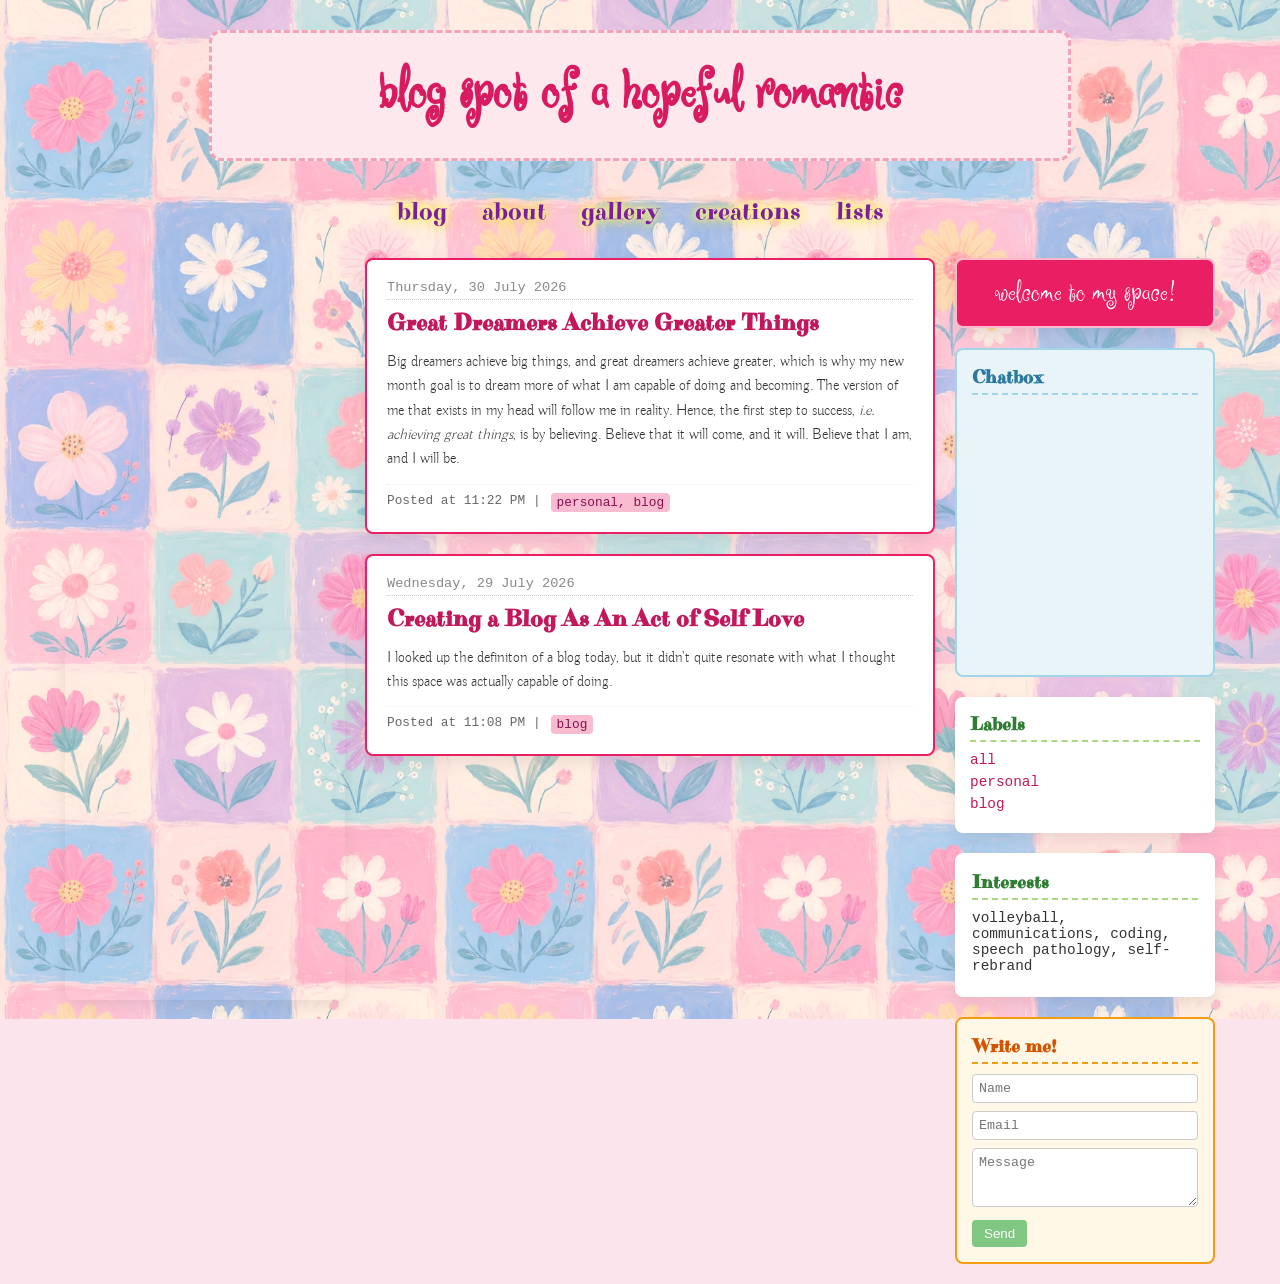
<file: index.html>
<!DOCTYPE html>
<html lang="en">
<head>
  <meta charset="UTF-8">
  <meta name="viewport" content="width=device-width, initial-scale=1.0">
  <title>blog spot of a hopeful romantic</title>
  <link rel="preconnect" href="https://fonts.googleapis.com">
  <link rel="preconnect" href="https://fonts.gstatic.com" crossorigin>
  <link href="https://fonts.googleapis.com/css2?family=Buda:wght@300&family=Butterfly+Kids&family=Griffy&family=Purple+Purse&family=Ruge+Boogie&display=swap" rel="stylesheet">
  <link rel="stylesheet" href="style.css">
</head>
<body>

  <div class="container">
    
    <!-- HEADER -->
    <header>
      <h1>blog spot of a hopeful romantic</h1>
      <p><!-- blog description --></p>
    </header>

    <!-- FLOATING NAVIGATION BAR -->
    <nav class="blog-nav">
      <a href="index.html" class="nav-link">blog</a>
      <a href="about.html" class="nav-link">about</a>
      <a href="gallery.html" class="nav-link">gallery</a>
      <a href="creations.html" class="nav-link">creations</a>
      <a href="lists.html" class="nav-link">lists</a>
    </nav>

    <!-- 3-COLUMN LAYOUT WRAPPER -->
    <div class="content-wrapper">
      
      <!-- LEFT SIDEBAR -->
      <aside class="sidebar-left">
        <iframe 
          data-testid="embed-iframe" 
          style="border-radius:12px" 
          src="https://open.spotify.com/embed/playlist/3acLZze2hmeSQP9ghQXsfB?utm_source=generator&si=184b89d3e1dc49b6" 
          width="100%" 
          height="352" 
          frameBorder="0" 
          allowfullscreen="" 
          allow="autoplay; clipboard-write; encrypted-media; fullscreen; picture-in-picture" 
          loading="lazy">
        </iframe>

        <iframe 
          src="https://hopefulromantic.github.io/countdown/" 
          class="widget-countdown"
          frameborder="0"
          scrolling="no">
        </iframe>
      </aside>

      <!-- MAIN BLOG POSTS -->
      <main id="main-content">
        <div id="posts-container">
          <!-- Posts from posts.json load here -->
        </div>
      </main>

      <!-- RIGHT SIDEBAR WIDGETS -->
      <aside class="sidebar">
        <a href="#" class="banner-button">welcome to my space!</a>

        <div class="widget widget-chatbox">
          <h3>Chatbox</h3>
          <iframe src="https://my.cbox.ws/hopefulromantic" width="100%" height="250" frameborder="0" scrolling="auto"></iframe>
        </div>
        
        <div class="widget widget-labels">
          <h3>Labels</h3>
          <ul id="labels-list"></ul>
        </div>

        <div class="widget widget-interests">
          <h3>Interests</h3>
          <ul>
            <li>volleyball, communications, coding, speech pathology, self-rebrand</li>
          </ul>
        </div>

        <div class="widget widget-contact">
          <h3>Write me!</h3>
          <form class="contact-form" action="https://formspree.io/f/mvzepvbo" method="POST">
            <input type="text" name="name" placeholder="Name" required>
            <input type="email" name="email" placeholder="Email" required>
            <textarea name="message" rows="3" placeholder="Message" required></textarea>
            <button type="submit">Send</button>
          </form>
        </div>
      </aside>

    </div>
  </div>

  <script>
  document.addEventListener("DOMContentLoaded", function () {
    const postsContainer = document.getElementById("posts-container");
    const labelsList = document.getElementById("labels-list");

    fetch("posts.json")
      .then(response => response.json())
      .then(data => {
        const posts = data.posts || [];
        postsContainer.innerHTML = "";
        const allTags = new Set();

        posts.forEach(post => {
          if (post.tags) {
            post.tags.split(",").forEach(tag => allTags.add(tag.trim()));
          }

          const postElement = document.createElement("article");
          postElement.className = "post";
          postElement.setAttribute("data-tags", post.tags || "");

          postElement.innerHTML = `
            <div class="post-date">${post.date}</div>
            <h2>${post.title}</h2>
            <p>${post.content}</p>
            <div class="post-footer">
              Posted at ${post.time} | <a href="#" class="tag">${post.tags}</a>
            </div>
          `;

          postsContainer.appendChild(postElement);
        });

        if (labelsList) {
          labelsList.innerHTML = '<li><a href="#" data-filter="all">all</a></li>';
          allTags.forEach(tag => {
            labelsList.innerHTML += `<li><a href="#" data-filter="${tag}">${tag}</a></li>`;
          });

          labelsList.addEventListener("click", function (e) {
            if (e.target.tagName === "A") {
              e.preventDefault();
              const selectedTag = e.target.getAttribute("data-filter");
              const renderedPosts = document.querySelectorAll("article.post");

              renderedPosts.forEach(post => {
                const postTags = post.getAttribute("data-tags") 
                  ? post.getAttribute("data-tags").split(",").map(t => t.trim()) 
                  : [];

                if (selectedTag === "all" || postTags.includes(selectedTag)) {
                  post.style.display = "block";
                } else {
                  post.style.display = "none";
                }
              });
            }
          });
        }
      })
      .catch(error => console.error("Error loading JSON data:", error));
  });
  </script>

</body>
</html>
</file>
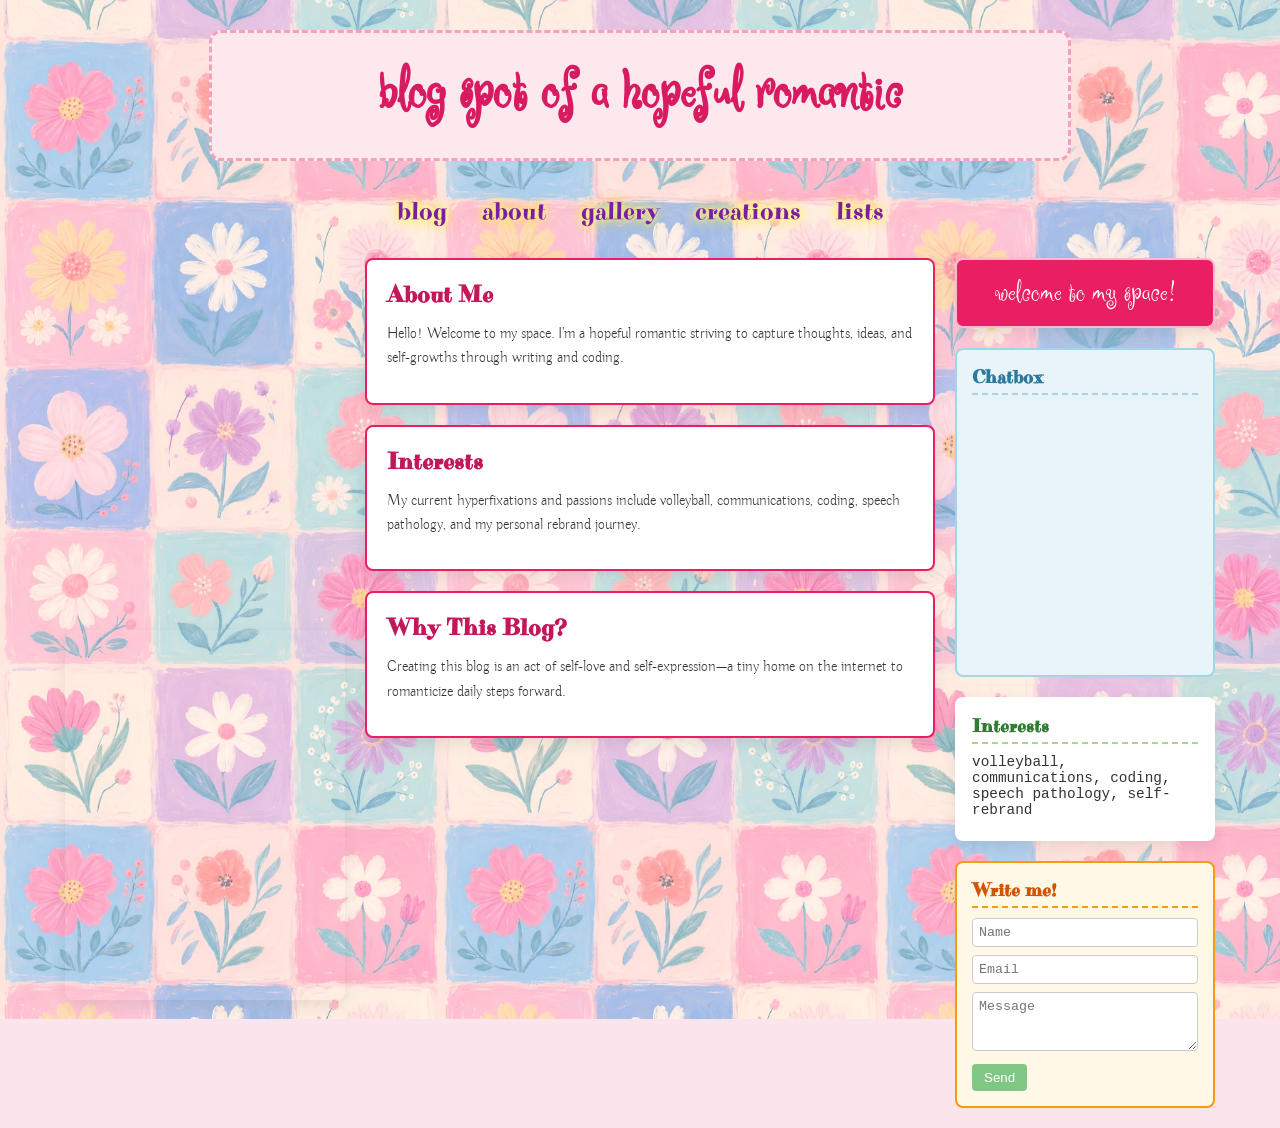
<file: about.html>
<!DOCTYPE html>
<html lang="en">
<head>
  <meta charset="UTF-8">
  <meta name="viewport" content="width=device-width, initial-scale=1.0">
  <title>about - blog spot of a hopeful romantic</title>
  <link rel="preconnect" href="https://fonts.googleapis.com">
  <link rel="preconnect" href="https://fonts.gstatic.com" crossorigin>
  <link href="https://fonts.googleapis.com/css2?family=Buda:wght@300&family=Butterfly+Kids&family=Griffy&family=Purple+Purse&family=Ruge+Boogie&display=swap" rel="stylesheet">
  <link rel="stylesheet" href="style.css">
</head>
<body>

  <div class="container">
    
    <header>
      <h1>blog spot of a hopeful romantic</h1>
      <p><!-- blog description --></p>
    </header>

    <nav class="blog-nav">
      <a href="index.html" class="nav-link">blog</a>
      <a href="about.html" class="nav-link">about</a>
      <a href="gallery.html" class="nav-link">gallery</a>
      <a href="creations.html" class="nav-link">creations</a>
      <a href="lists.html" class="nav-link">lists</a>
    </nav>

    <div class="content-wrapper">
      
      <aside class="sidebar-left">
        <iframe 
          data-testid="embed-iframe" 
          style="border-radius:12px" 
          src="https://open.spotify.com/embed/playlist/3acLZze2hmeSQP9ghQXsfB?utm_source=generator&si=184b89d3e1dc49b6" 
          width="100%" 
          height="352" 
          frameBorder="0" 
          allowfullscreen="" 
          allow="autoplay; clipboard-write; encrypted-media; fullscreen; picture-in-picture" 
          loading="lazy">
        </iframe>

        <iframe 
          src="https://hopefulromantic.github.io/countdown/" 
          class="widget-countdown"
          frameborder="0"
          scrolling="no">
        </iframe>
      </aside>

      <main id="main-content">
        <article class="post">
          <h2>About Me</h2>
          <p>Hello! Welcome to my space. I'm a hopeful romantic striving to capture thoughts, ideas, and self-growths through writing and coding.</p>
        </article>

        <article class="post">
          <h2>Interests</h2>
          <p>My current hyperfixations and passions include volleyball, communications, coding, speech pathology, and my personal rebrand journey.</p>
        </article>

        <article class="post">
          <h2>Why This Blog?</h2>
          <p>Creating this blog is an act of self-love and self-expression—a tiny home on the internet to romanticize daily steps forward.</p>
        </article>
      </main>

      <aside class="sidebar">
        <a href="#" class="banner-button">welcome to my space!</a>

        <div class="widget widget-chatbox">
          <h3>Chatbox</h3>
          <iframe src="https://my.cbox.ws/hopefulromantic" width="100%" height="250" frameborder="0" scrolling="auto"></iframe>
        </div>

        <div class="widget widget-interests">
          <h3>Interests</h3>
          <ul>
            <li>volleyball, communications, coding, speech pathology, self-rebrand</li>
          </ul>
        </div>

        <div class="widget widget-contact">
          <h3>Write me!</h3>
          <form class="contact-form" action="https://formspree.io/f/mvzepvbo" method="POST">
            <input type="text" name="name" placeholder="Name" required>
            <input type="email" name="email" placeholder="Email" required>
            <textarea name="message" rows="3" placeholder="Message" required></textarea>
            <button type="submit">Send</button>
          </form>
        </div>
      </aside>

    </div>
  </div>

</body>
</html>
</file>
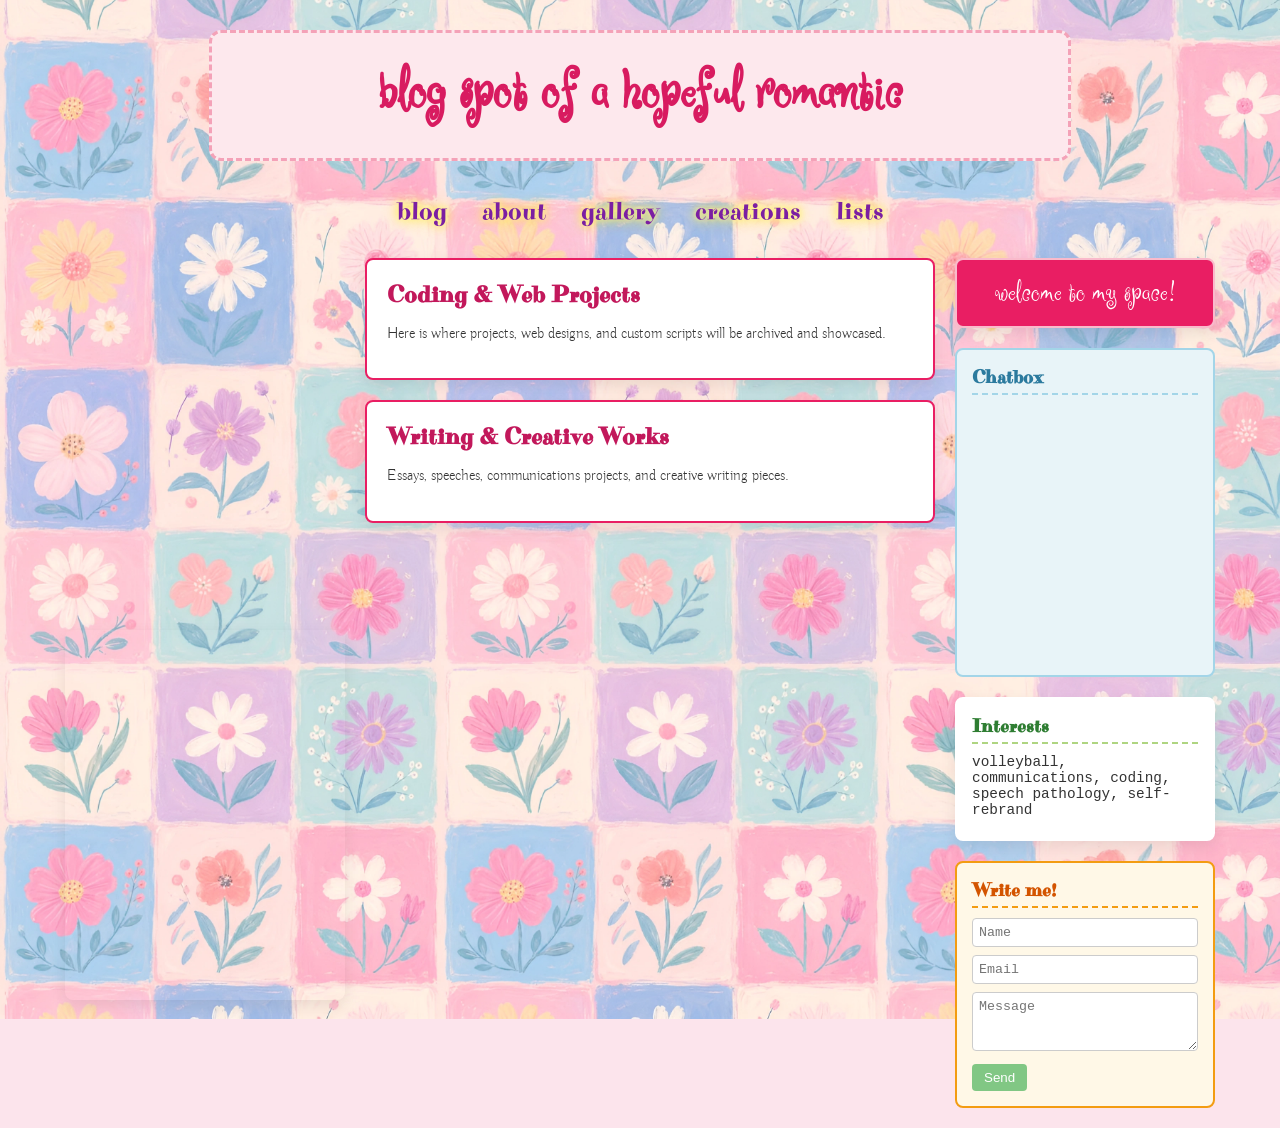
<file: creations.html>
<!DOCTYPE html>
<html lang="en">
<head>
  <meta charset="UTF-8">
  <meta name="viewport" content="width=device-width, initial-scale=1.0">
  <title>creations - blog spot of a hopeful romantic</title>
  <link rel="preconnect" href="https://fonts.googleapis.com">
  <link rel="preconnect" href="https://fonts.gstatic.com" crossorigin>
  <link href="https://fonts.googleapis.com/css2?family=Buda:wght@300&family=Butterfly+Kids&family=Griffy&family=Purple+Purse&family=Ruge+Boogie&display=swap" rel="stylesheet">
  <link rel="stylesheet" href="style.css">
</head>
<body>

  <div class="container">
    
    <header>
      <h1>blog spot of a hopeful romantic</h1>
      <p><!-- blog description --></p>
    </header>

    <nav class="blog-nav">
      <a href="index.html" class="nav-link">blog</a>
      <a href="about.html" class="nav-link">about</a>
      <a href="gallery.html" class="nav-link">gallery</a>
      <a href="creations.html" class="nav-link">creations</a>
      <a href="lists.html" class="nav-link">lists</a>
    </nav>

    <div class="content-wrapper">
      
      <aside class="sidebar-left">
        <iframe 
          data-testid="embed-iframe" 
          style="border-radius:12px" 
          src="https://open.spotify.com/embed/playlist/3acLZze2hmeSQP9ghQXsfB?utm_source=generator&si=184b89d3e1dc49b6" 
          width="100%" 
          height="352" 
          frameBorder="0" 
          allowfullscreen="" 
          allow="autoplay; clipboard-write; encrypted-media; fullscreen; picture-in-picture" 
          loading="lazy">
        </iframe>

        <iframe 
          src="https://hopefulromantic.github.io/countdown/" 
          class="widget-countdown"
          frameborder="0"
          scrolling="no">
        </iframe>
      </aside>

      <main id="main-content">
        <article class="post">
          <h2>Coding & Web Projects</h2>
          <p>Here is where projects, web designs, and custom scripts will be archived and showcased.</p>
        </article>

        <article class="post">
          <h2>Writing & Creative Works</h2>
          <p>Essays, speeches, communications projects, and creative writing pieces.</p>
        </article>
      </main>

      <aside class="sidebar">
        <a href="#" class="banner-button">welcome to my space!</a>

        <div class="widget widget-chatbox">
          <h3>Chatbox</h3>
          <iframe src="https://my.cbox.ws/hopefulromantic" width="100%" height="250" frameborder="0" scrolling="auto"></iframe>
        </div>

        <div class="widget widget-interests">
          <h3>Interests</h3>
          <ul>
            <li>volleyball, communications, coding, speech pathology, self-rebrand</li>
          </ul>
        </div>

        <div class="widget widget-contact">
          <h3>Write me!</h3>
          <form class="contact-form" action="https://formspree.io/f/mvzepvbo" method="POST">
            <input type="text" name="name" placeholder="Name" required>
            <input type="email" name="email" placeholder="Email" required>
            <textarea name="message" rows="3" placeholder="Message" required></textarea>
            <button type="submit">Send</button>
          </form>
        </div>
      </aside>

    </div>
  </div>

</body>
</html>
</file>
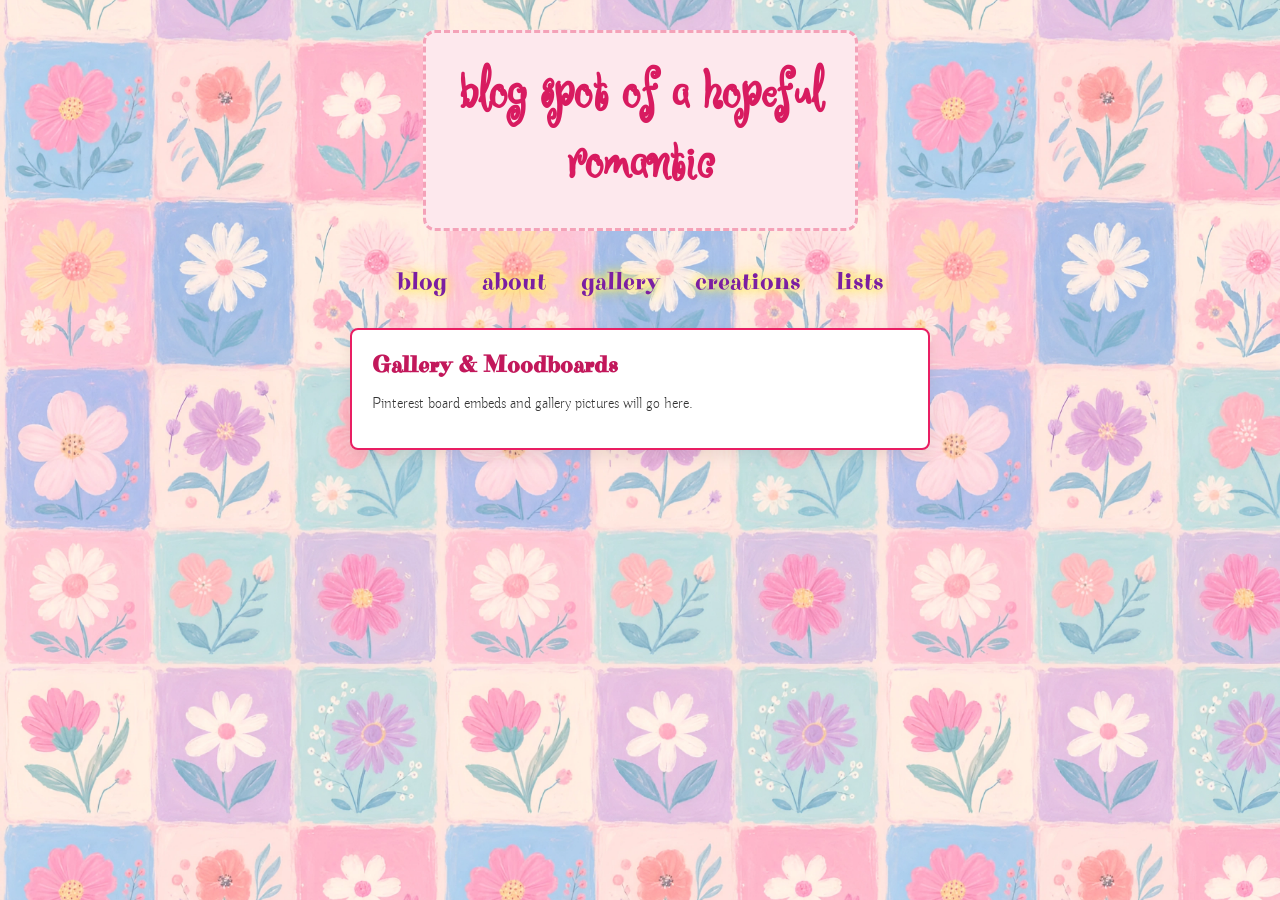
<file: gallery.html>
<!DOCTYPE html>
<html lang="en">
<head>
  <meta charset="UTF-8">
  <meta name="viewport" content="width=device-width, initial-scale=1.0">
  <title>gallery - blog spot of a hopeful romantic</title>
  <link rel="preconnect" href="https://fonts.googleapis.com">
  <link rel="preconnect" href="https://fonts.gstatic.com" crossorigin>
  <link href="https://fonts.googleapis.com/css2?family=Buda:wght@300&family=Butterfly+Kids&family=Griffy&family=Purple+Purse&family=Ruge+Boogie&display=swap" rel="stylesheet">
  <link rel="stylesheet" href="style.css">
</head>
<body>

  <div class="container">
    
    <header>
      <h1>blog spot of a hopeful romantic</h1>
      <p><!-- blog description --></p>
    </header>

    <nav class="blog-nav">
      <a href="index.html" class="nav-link">blog</a>
      <a href="about.html" class="nav-link">about</a>
      <a href="gallery.html" class="nav-link">gallery</a>
      <a href="creations.html" class="nav-link">creations</a>
      <a href="lists.html" class="nav-link">lists</a>
    </nav>

    <!-- FULL WIDTH CONTAINER WITHOUT SIDEBARS -->
    <div class="content-wrapper">
      <main id="main-content" style="width: 100%;">
        <article class="post">
          <h2>Gallery & Moodboards</h2>
          <p>Pinterest board embeds and gallery pictures will go here.</p>
        </article>
      </main>
    </div>

  </div>

</body>
</html>
</file>
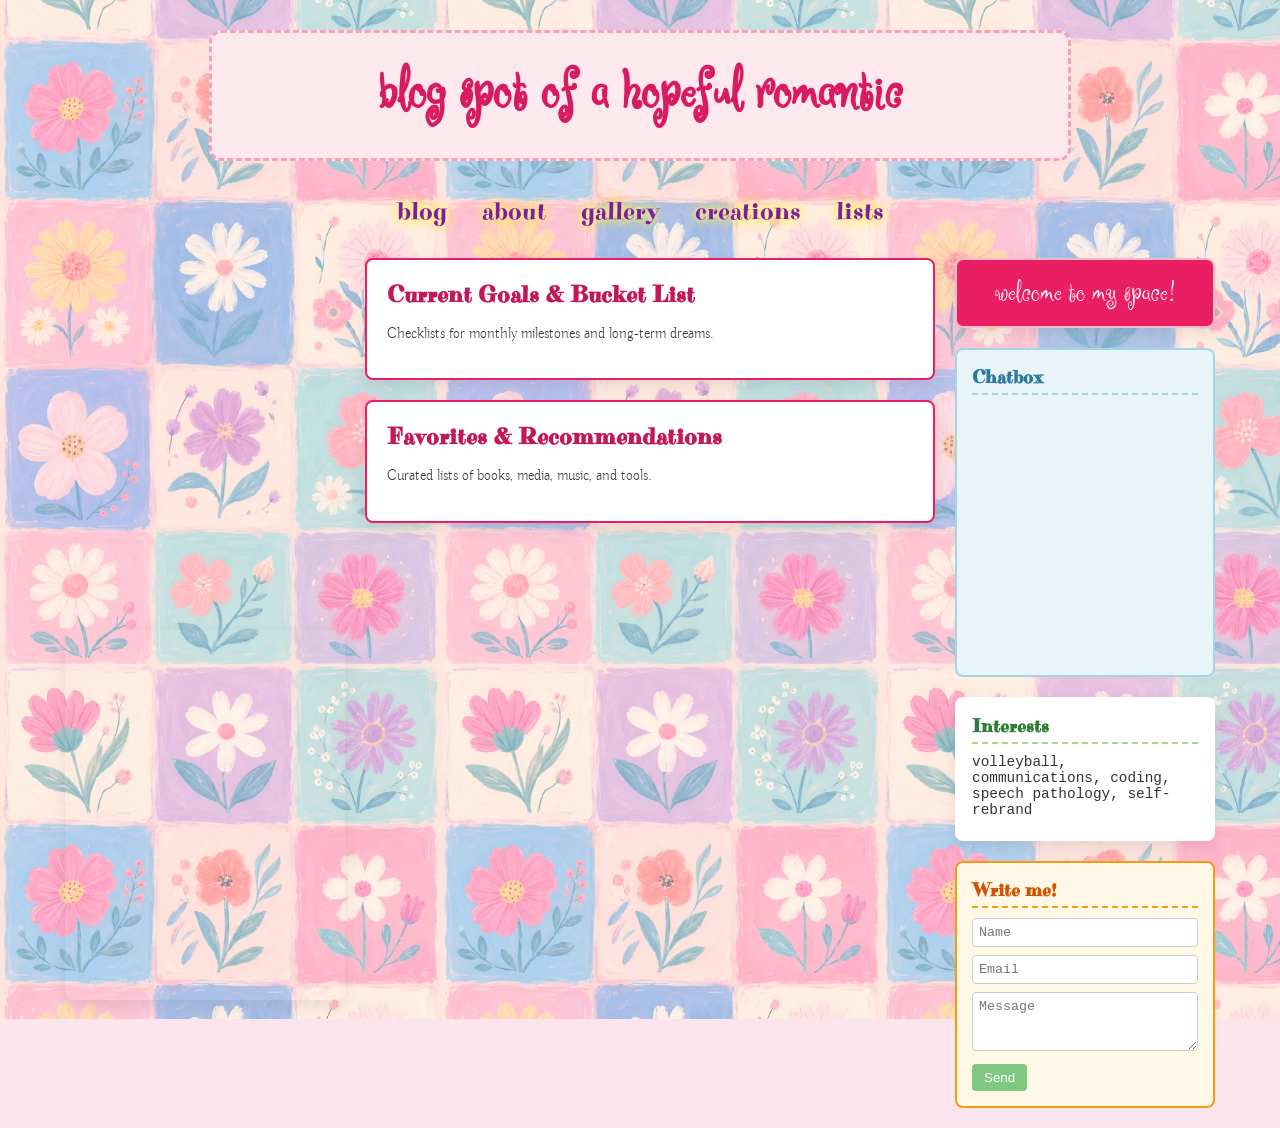
<file: lists.html>
<!DOCTYPE html>
<html lang="en">
<head>
  <meta charset="UTF-8">
  <meta name="viewport" content="width=device-width, initial-scale=1.0">
  <title>lists - blog spot of a hopeful romantic</title>
  <link rel="preconnect" href="https://fonts.googleapis.com">
  <link rel="preconnect" href="https://fonts.gstatic.com" crossorigin>
  <link href="https://fonts.googleapis.com/css2?family=Buda:wght@300&family=Butterfly+Kids&family=Griffy&family=Purple+Purse&family=Ruge+Boogie&display=swap" rel="stylesheet">
  <link rel="stylesheet" href="style.css">
</head>
<body>

  <div class="container">
    
    <header>
      <h1>blog spot of a hopeful romantic</h1>
      <p><!-- blog description --></p>
    </header>

    <nav class="blog-nav">
      <a href="index.html" class="nav-link">blog</a>
      <a href="about.html" class="nav-link">about</a>
      <a href="gallery.html" class="nav-link">gallery</a>
      <a href="creations.html" class="nav-link">creations</a>
      <a href="lists.html" class="nav-link">lists</a>
    </nav>

    <div class="content-wrapper">
      
      <aside class="sidebar-left">
        <iframe 
          data-testid="embed-iframe" 
          style="border-radius:12px" 
          src="https://open.spotify.com/embed/playlist/3acLZze2hmeSQP9ghQXsfB?utm_source=generator&si=184b89d3e1dc49b6" 
          width="100%" 
          height="352" 
          frameBorder="0" 
          allowfullscreen="" 
          allow="autoplay; clipboard-write; encrypted-media; fullscreen; picture-in-picture" 
          loading="lazy">
        </iframe>

        <iframe 
          src="https://hopefulromantic.github.io/countdown/" 
          class="widget-countdown"
          frameborder="0"
          scrolling="no">
        </iframe>
      </aside>

      <main id="main-content">
        <article class="post">
          <h2>Current Goals & Bucket List</h2>
          <p>Checklists for monthly milestones and long-term dreams.</p>
        </article>

        <article class="post">
          <h2>Favorites & Recommendations</h2>
          <p>Curated lists of books, media, music, and tools.</p>
        </article>
      </main>

      <aside class="sidebar">
        <a href="#" class="banner-button">welcome to my space!</a>

        <div class="widget widget-chatbox">
          <h3>Chatbox</h3>
          <iframe src="https://my.cbox.ws/hopefulromantic" width="100%" height="250" frameborder="0" scrolling="auto"></iframe>
        </div>

        <div class="widget widget-interests">
          <h3>Interests</h3>
          <ul>
            <li>volleyball, communications, coding, speech pathology, self-rebrand</li>
          </ul>
        </div>

        <div class="widget widget-contact">
          <h3>Write me!</h3>
          <form class="contact-form" action="https://formspree.io/f/mvzepvbo" method="POST">
            <input type="text" name="name" placeholder="Name" required>
            <input type="email" name="email" placeholder="Email" required>
            <textarea name="message" rows="3" placeholder="Message" required></textarea>
            <button type="submit">Send</button>
          </form>
        </div>
      </aside>

    </div>
  </div>

</body>
</html>
</file>
<file: style.css>
/* ==========================================================================
   1. FONTS IMPORT
   ========================================================================== */
@import url('https://fonts.googleapis.com/css2?family=Buda:wght@300&family=Butterfly+Kids&family=Griffy&family=Purple+Purse&family=Ruge+Boogie&display=swap');

/* ==========================================================================
   2. GENERAL RESET & BASE PAGE STYLES
   ========================================================================== */
* {
  box-sizing: border-box;
  margin: 0;
  padding: 0;
}

body {
  font-family: 'Courier New', Courier, monospace;
  background-image: url('background.jpg');
  background-size: cover;
  background-position: center center;
  background-repeat: no-repeat;
  background-attachment: fixed; /* Keeps background fixed when scrolling */
  background-color: #fce4ec;
  padding: 30px 0 20px 0; 
  color: #333;
  image-rendering: -webkit-optimize-contrast;
  image-rendering: crisp-edges;
}

/* Overall page container width */
.container {
  max-width: 1150px;      /* Gives desktop sidebars plenty of width */
  width: fit-content;    /* Keeps header, nav, and columns locked at identical width */
  margin: 0 auto;        /* Perfectly centers the entire block */
  display: flex;
  flex-direction: column;
  gap: 20px; 
} 

/* ==========================================================================
   3. HEADER BANNER
   ========================================================================== */
header {
    width: 75%;          /* Forces header to fill the full width of the container */
    max-width: 75%;      /* Allows it to match the width of the columns below */
    margin: 0 auto 20px;
    background: #fde8ed;
    border: 3px dashed #f4a2b8;
    border-radius: 12px;
    padding: 25px;
    text-align: center;
    box-sizing: border-box; /* Ensures padding doesn't push it past the edges */
}

header h1 {
  font-family: 'Ruge Boogie', cursive;
  color: #d81b60;
  font-size: 3.5rem; /* Adjust title text size */
  margin-bottom: 5px;
}

header p {
  font-family: "Griffy", system-ui;
  color: #7b1fa2;
  font-size: 1.3rem; /* Adjust subtitle text size */
}

/* ==========================================================================
   4. FLOATING NAVIGATION BAR
   ========================================================================== */
.blog-nav {
  display: flex;
  justify-content: center; /* Center-align buttons */
  align-items: center;
  gap: 35px;               /* Horizontal gap between text buttons */
  margin: -5px 0 10px 0;   /* Top and bottom margins */
  width: 100%;
}

.nav-link,
.nav-link:visited,
.nav-link:active {
  font-family: 'Purple Purse', serif !important;
  font-size: 1.6rem !important;    /* Adjust button text size */
  color: #7b1fa2 !important;       /* Normal button text color */
  text-decoration: none !important;/* Removes underlines */
  background: transparent !important;
  border: none !important;
  outline: none !important;

  /* Text-only light yellow glow effect */
    text-shadow: 0 0 5px #fff59d, 
                0 0 10px #ffeb3b, 
                0 0 15px rgba(255, 235, 59, 0.8) !important;

  transition: transform 0.2s ease, color 0.2s ease, opacity 0.2s ease;
  cursor: pointer;
  display: inline-block;
  white-space: nowrap;
}

.nav-link:hover {
  color: #4a148c !important;            /* Darker purple text on hover */
  transform: translateY(-2px);          /* Gentle lift on hover */
  
  /* Brighter text glow on hover */
  text-shadow: 0 0 8px #ffff00, 
               0 0 16px #ffeb3b, 
               0 0 24px rgba(255, 235, 59, 1) !important;
  text-decoration: none !important;
}

/* ==========================================================================
   5. FIXED 3-COLUMN LAYOUT (No stacking on small screens)
   ========================================================================== */
.content-wrapper {
  display: flex;
  flex-direction: row; /* Keeps side-by-side on all screens */
  gap: 20px;           /* Clean spacing between columns */
  width: 100%;
}

/* Left Sidebar Column */
.sidebar-left {
  flex: 0 0 280px; 
  min-width: 280px;    /* Restored width for desktop */
  display: flex;
  flex-direction: column;
  gap: 20px;
}

/* Center Column (Blog Posts) */
main, #main-content {
  flex: 1; 
  min-width: 320px;    /* Roomy center column for posts */
  display: flex;
  flex-direction: column;
  gap: 20px;
}

#posts-container {
  display: flex;
  flex-direction: column;
  gap: 20px;
}

/* Right Sidebar Column */
aside, .sidebar {
  flex: 0 0 260px; 
  min-width: 260px;    /* Spotify & "welcome to my space!" fit on 1 line cleanly */
  display: flex;
  flex-direction: column;
  gap: 20px;
}

/* ==========================================================================
   MOBILE PORTRAIT EDGE PADDING FIX
   ========================================================================== */
@media screen and (max-width: 820px) {
  body {
    /* Forces horizontal padding on screen viewports narrower than the 3-column width */
    padding-left: 15px !important;
    padding-right: 15px !important;
    min-width: max-content; /* Prevents edge-clipping when scrolling sideways */
  }
}

/* ==========================================================================
   6. POST CARDS STYLING
   ========================================================================== */
.post {
  background: #ffffff;
  border: 2px solid #e91e63;
  border-radius: 8px;
  padding: 20px;
  box-shadow: 0 6px 16px rgba(0, 0, 0, 0.08);
}

.post-date {
  font-size: 0.85rem;
  color: #888;
  margin-bottom: 8px;
  border-bottom: 1px dotted #ccc;
  padding-bottom: 4px;
}

.post h2 {
  font-family: 'Purple Purse', serif;
  color: #c2185b;
  margin-bottom: 12px;
  font-size: 1.5rem;
}

.post p {
  font-family: 'Buda', cursive, sans-serif;
  line-height: 1.6;
  margin-bottom: 12px;
  font-size: 0.95rem;
}

.post-footer {
  font-size: 0.8rem;
  color: #666;
  border-top: 1px dotted #eee;
  padding-top: 8px;
  display: flex;
  gap: 10px;
  flex-wrap: wrap;
}

.tag {
  background: #f8bbd0;
  color: #880e4f;
  padding: 2px 6px;
  border-radius: 4px;
  text-decoration: none;
}

/* ==========================================================================
   7. WIDGET BASE STYLING & BANNER BUTTON
   ========================================================================== */
.widget {
  background: #ffffff;
  border: 2px solid #ffffff;
  border-radius: 8px;
  padding: 15px;
}

.widget h3 {
  font-family: 'Purple Purse', serif;
  color: #2e7d32;
  font-size: 1.2rem;
  margin-bottom: 10px;
  border-bottom: 2px dashed #aed581;
  padding-bottom: 4px;
}

.widget ul {
  list-style: none;
}

.widget li {
  margin-bottom: 6px;
  font-size: 0.9rem;
}

.widget a {
  color: #c2185b;
  text-decoration: none;
}

.widget a:hover {
  text-decoration: underline;
}

.banner-button {
  display: block;
  background: #e91e63;
  color: white;
  text-align: center;
  padding: 15px;
  font-family: 'Ruge Boogie', cursive;
  font-size: 1.8rem;
  text-decoration: none;
  border-radius: 8px;
  border: 2px solid #fabacb;
  box-shadow: 0 6px 16px rgba(0, 0, 0, 0.08);
}

.banner-button:hover {
  background: #d81b60;
}

/* ==========================================================================
   8. INDIVIDUAL WIDGET COLORING & EMBEDS
   ========================================================================== */
/* Countdown Iframe Widget (Left Sidebar) */
.widget-countdown {
  width: 100%;
  height: 370px;
  border-radius: 8px;
  border: none;
  box-shadow: 0 6px 16px rgba(0, 0, 0, 0.08);
}

/* Labels Widget */
.widget-labels {
  background-color: #ffffff;
  border: none;
  box-shadow: 0 6px 16px rgba(0, 0, 0, 0.08);
}
.widget-labels h3 {
  color: #2e7d32;
  border-bottom-color: #aed581;
}

/* Chatbox Widget */
.widget-chatbox {
  background-color: #e8f4f8;
  border-color: #a3d5e8;
}
.widget-chatbox h3 {
  color: #2b7a9e;
  border-bottom-color: #a3d5e8;
}

/* Interests Widget */
.widget-interests {
  background-color: #ffffff;
  border-color: none;
  box-shadow: 0 6px 16px rgba(0, 0, 0, 0.08);
}
.widget-interests h3 {
  color: #2e7d32;
  border-bottom-color: #aed581;
}

/* Contact Form Widget */
.widget-contact {
  background-color: #fff8e7;
  border-color: #f39c12;
}
.widget-contact h3 {
  color: #d35400;
  border-bottom-color: #f39c12;
}

/* Contact Form Input Controls */
.contact-form input, 
.contact-form textarea {
  width: 100%;
  margin-bottom: 8px;
  padding: 6px;
  border: 1px solid #ccc;
  border-radius: 4px;
  font-family: inherit;
}

.contact-form button {
  background: #81c784;
  color: white;
  border: none;
  padding: 6px 12px;
  border-radius: 4px;
  cursor: pointer;
}

.contact-form button:hover {
  background: #66bb6a;
}
</file>
